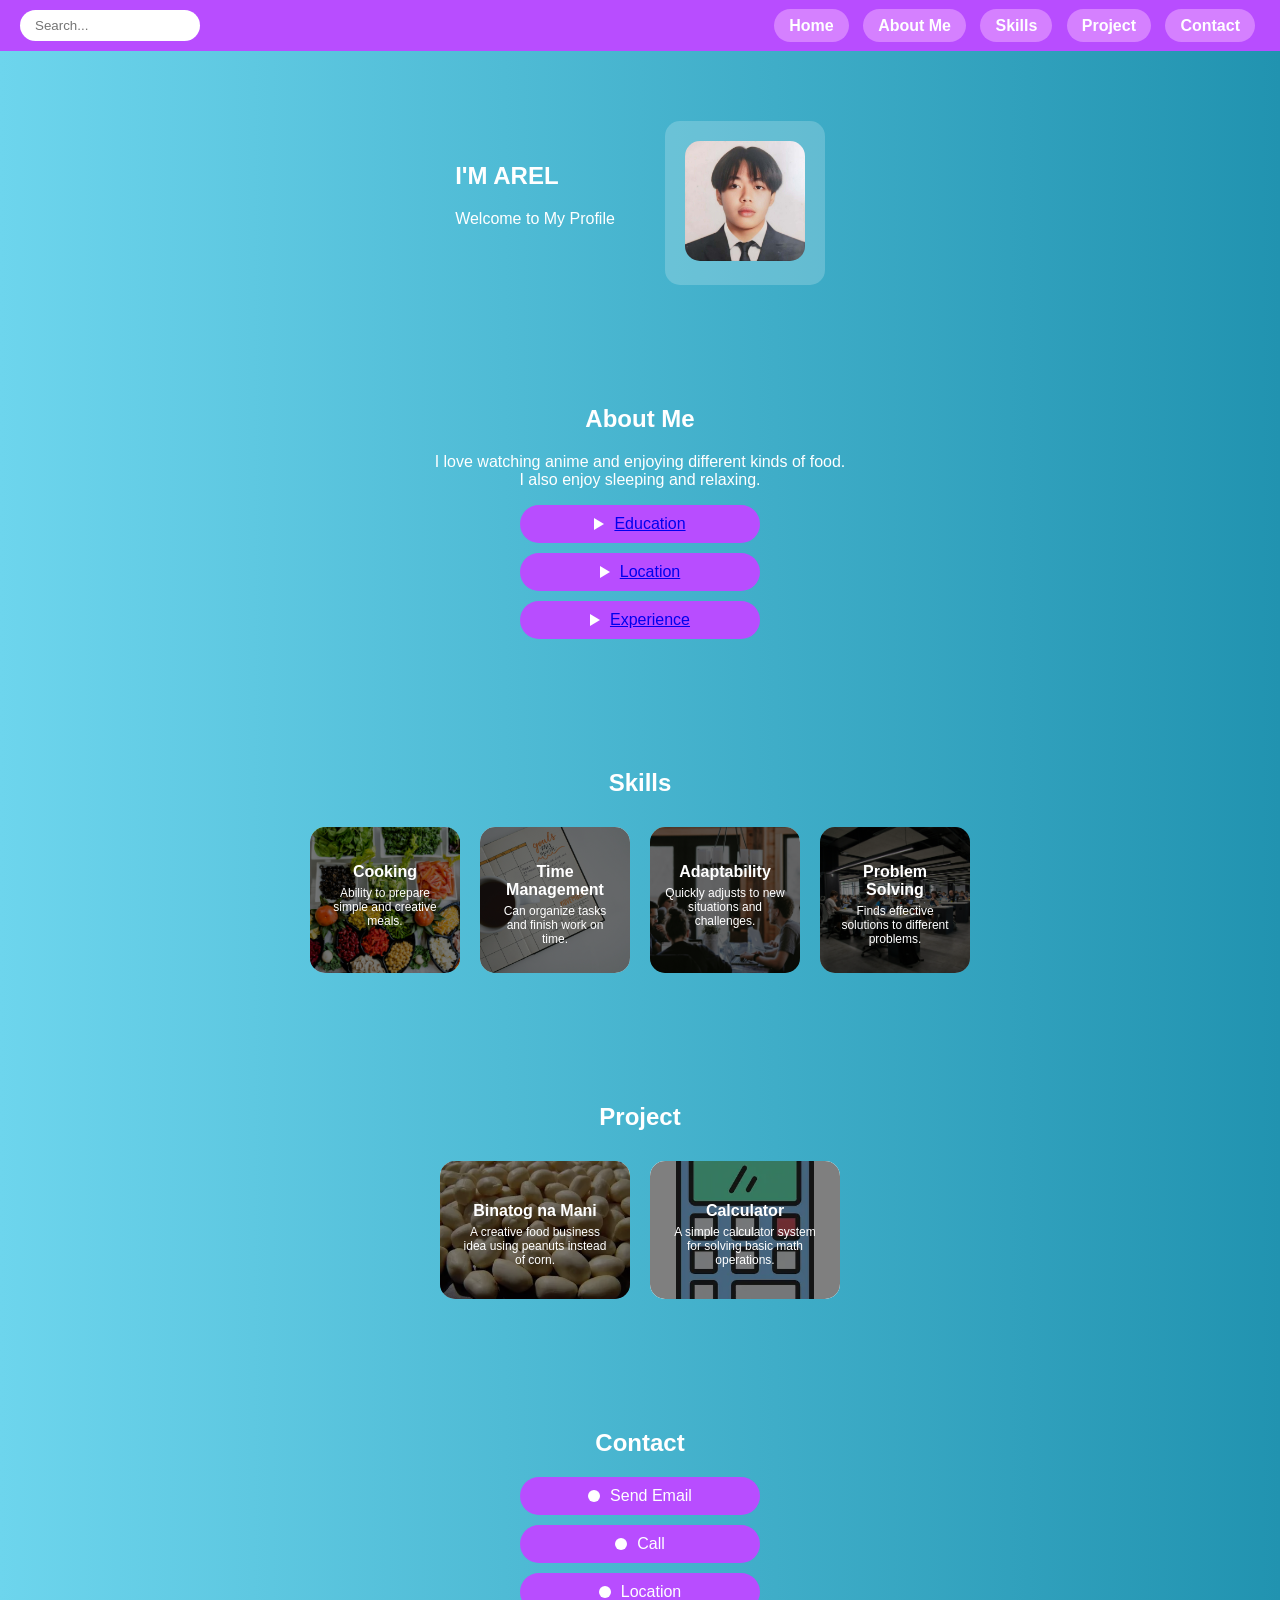
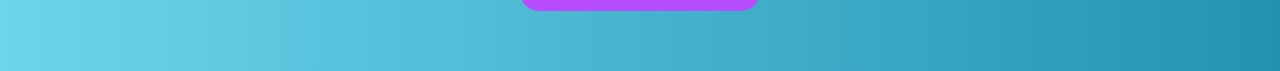
<file: banag/index.html>
<!DOCTYPE html>
<html lang="en">
<head>
<meta charset="UTF-8">
<meta name="viewport" content="width=device-width, initial-scale=1.0">
<title>Arel Portfolio</title>

<link rel="stylesheet" href="style.css">
</head>

<body>

<!-- NAVBAR -->
<nav>
    <div class="nav-container">
        <input type="text" placeholder="Search..." class="search">

        <div class="menu">
            <a href="#home">Home</a>
            <a href="#about">About Me</a>
            <a href="#skills">Skills</a>
            <a href="#projects">Project</a>
            <a href="#contact">Contact</a>
        </div>
    </div>
</nav>

<!-- HOME -->
<section id="home" class="home">
    <div class="home-text">
        <h1>I'M AREL</h1>
        <p>Welcome to My Profile</p>
    </div>

    <div class="card">
        <img src="banag pic.jpg" class="profile">
    </div>
</section>

<!-- ABOUT -->
<section id="about">
    <h2>About Me</h2>
    <p>I love watching anime and enjoying different kinds of food.<br>
    I also enjoy sleeping and relaxing.</p>

    <a href="#education" class="btn"><span class="triangle"></span> Education</a>
    <a href="#location" class="btn"><span class="triangle"></span> Location</a>
    <a href="#experience" class="btn"><span class="triangle"></span> Experience</a>

    <!-- INFO DISPLAY -->
    <div id="education" class="info-box">
        <h3>Education</h3>
        <p>
        Ibabao Elementary School<br>
        Fermin La Rosa National High School<br>
        Cuenca Senior High School<br>
        Currently Batangas State University
        </p>
    </div>

    <div id="location" class="info-box">
        <h3>Location</h3>
        <p>Ibabao, Cuenca, Batangas</p>
    </div>

    <div id="experience" class="info-box">
        <h3>Experience</h3>
        <p>
        Created school projects such as calculator systems and small business ideas like "Binatog na Mani".  
        Has experience in teamwork, creativity, and problem solving.
        </p>
    </div>
</section>

<!-- SKILLS -->
<section id="skills">
    <h2>Skills</h2>
    <div class="skills">
        
        <div class="skill-box skill1">
            <h4>Cooking</h4>
            <p>Ability to prepare simple and creative meals.</p>
        </div>

        <div class="skill-box skill2">
            <h4>Time Management</h4>
            <p>Can organize tasks and finish work on time.</p>
        </div>

        <div class="skill-box skill3">
            <h4>Adaptability</h4>
            <p>Quickly adjusts to new situations and challenges.</p>
        </div>

        <div class="skill-box skill4">
            <h4>Problem Solving</h4>
            <p>Finds effective solutions to different problems.</p>
        </div>

    </div>
</section>

<!-- PROJECT -->
<section id="projects">
    <h2>Project</h2>
    <div class="projects">

        <div class="project-box proj1">
            <h4>Binatog na Mani</h4>
            <p>A creative food business idea using peanuts instead of corn.</p>
        </div>

        <div class="project-box proj2">
            <h4>Calculator</h4>
            <p>A simple calculator system for solving basic math operations.</p>
        </div>

    </div>
</section>

<!-- CONTACT -->
<section id="contact">
    <h2>Contact</h2>
    <div class="contact-btn"><span class="circle"></span> Send Email</div>
    <div class="contact-btn"><span class="circle"></span> Call</div>
    <div class="contact-btn"><span class="circle"></span> Location</div>
</section>

</body>
</html>
</file>
<file: banag/style.css>
/* NAV CONTAINER */
.nav-container {
    display: flex;
    justify-content: space-between;
    align-items: center;
    padding: 0 10px;
}

/* SEARCH BAR */
.search {
    padding: 8px 15px;
    border-radius: 20px;
    border: none;
    outline: none;
    width: 150px;
}

/* MENU */
.menu a {
    margin: 5px;
    padding: 8px 15px;
    background: #d580ff;
    border-radius: 20px;
    text-decoration: none;
    color: white;
    font-weight: bold;
}

/* MOBILE FIX */
@media (max-width: 600px) {
    .nav-container {
        flex-direction: column;
        gap: 10px;
    }

    .search {
        width: 100%;
    }
}
body {
    margin: 0;
    font-family: Arial, sans-serif;
    background: linear-gradient(to right, #6dd5ed, #2193b0);
    color: white;
    text-align: center;
}

/* NAVBAR */
nav {
    background: #b84dff;
    padding: 10px;
}

nav a {
    margin: 10px;
    padding: 8px 15px;
    background: #d580ff;
    border-radius: 20px;
    text-decoration: none;
    color: white;
    font-weight: bold;
}

/* SECTION */
section {
    padding: 50px 20px;
}

/* CARD */
.card {
    background: rgba(255,255,255,0.2);
    padding: 20px;
    border-radius: 15px;
    display: inline-block;
    margin-top: 20px;
}

/* PROFILE */
.profile {
    width: 120px;
    border-radius: 15px;
}

/* BUTTON */
.btn {
    display: flex;
    align-items: center;
    justify-content: center;
    gap: 10px;
    margin: 10px auto;
    padding: 10px;
    width: 220px;
    background: #b84dff;
    border-radius: 20px;
}

/* TRIANGLE ICON */
.triangle {
    width: 0;
    height: 0;
    border-left: 10px solid white;
    border-top: 6px solid transparent;
    border-bottom: 6px solid transparent;
}

/* SKILLS */
.skills {
    display: flex;
    justify-content: center;
    flex-wrap: wrap;
}

.skill-box {
    background: #b84dff;
    margin: 10px;
    padding: 15px;
    border-radius: 15px;
    width: 120px;
}

/* PROJECT */
.projects {
    display: flex;
    justify-content: center;
    flex-wrap: wrap;
}

.project-box {
    background: #b84dff;
    margin: 10px;
    padding: 20px;
    border-radius: 15px;
    width: 150px;
}

/* CONTACT BUTTON */
.contact-btn {
    display: flex;
    align-items: center;
    justify-content: center;
    gap: 10px;
    margin: 10px auto;
    padding: 10px;
    width: 220px;
    background: #b84dff;
    border-radius: 20px;
}

/* CIRCLE ICON */
.circle {
    width: 12px;
    height: 12px;
    background: white;
    border-radius: 50%;
}
/* NAV CONTAINER */
.nav-container {
    display: flex;
    justify-content: space-between;
    align-items: center;
    padding: 0 10px;
}

/* SEARCH BAR */
.search {
    padding: 8px 15px;
    border-radius: 20px;
    border: none;
    outline: none;
    width: 150px;
}
/* HOME LAYOUT LEFT TEXT RIGHT IMAGE */
.home {
    display: flex;
    justify-content: center;
    align-items: center;
    gap: 50px;
    flex-wrap: wrap;
}

.home-text {
    text-align: left;
}

/* INFO BOX (HIDDEN BY DEFAULT) */
.info-box {
    display: none;
    margin-top: 20px;
    padding: 15px;
    background: rgba(255,255,255,0.2);
    border-radius: 15px;
}

/* SHOW WHEN CLICKED */
#education:target,
#location:target,
#experience:target {
    display: block;
}/* HOME LAYOUT LEFT TEXT RIGHT IMAGE */
.home {
    display: flex;
    justify-content: center;
    align-items: center;
    gap: 50px;
    flex-wrap: wrap;
}

.home-text {
    text-align: left;
}

/* INFO BOX (HIDDEN BY DEFAULT) */
.info-box {
    display: none;
    margin-top: 20px;
    padding: 15px;
    background: rgba(255,255,255,0.2);
    border-radius: 15px;
}

/* SHOW WHEN CLICKED */
#education:target,
#location:target,
#experience:target {
    display: block;
}/* HOME LAYOUT LEFT TEXT RIGHT IMAGE */
.home {
    display: flex;
    justify-content: center;
    align-items: center;
    gap: 50px;
    flex-wrap: wrap;
}

.home-text {
    text-align: left;
}

/* INFO BOX (HIDDEN BY DEFAULT) */
.info-box {
    display: none;
    margin-top: 20px;
    padding: 15px;
    background: rgba(255,255,255,0.2);
    border-radius: 15px;
}

/* SHOW WHEN CLICKED */
#education:target,
#location:target,
#experience:target {
    display: block;
}
/* TEXT INSIDE BOX */
.skill-box p,
.project-box p {
    font-size: 12px;
    margin-top: 5px;
}

/* TITLE */
.skill-box h4,
.project-box h4 {
    margin-bottom: 5px;
}

/* COMMON STYLE FOR BACKGROUND */
.skill-box, .project-box {
    color: white;
    background-size: cover;
    background-position: center;
    position: relative;
    overflow: hidden;
}

/* DARK OVERLAY (so text is readable) */
.skill-box::before,
.project-box::before {
    content: "";
    position: absolute;
    inset: 0;
    background: rgba(0,0,0,0.5);
    border-radius: 15px;
}

.skill-box * ,
.project-box * {
    position: relative;
    z-index: 1;
}

/* SKILL BACKGROUNDS */
.skill1 {
    background-image: url("cooking\ pic.jfif");
}

.skill2 {
    background-image: url("time\ pic.jfif");
}

.skill3 {
    background-image: url("adap\ pic.jfif");
}

.skill4 {
    background-image: url("problem\ pic.jfif");
}

/* PROJECT BACKGROUNDS */
.proj1 {
    background-image: url("peanut\ pic.webp");
}

.proj2 {
    background-image: url("calcu\ pic.webp");
}
</file>
